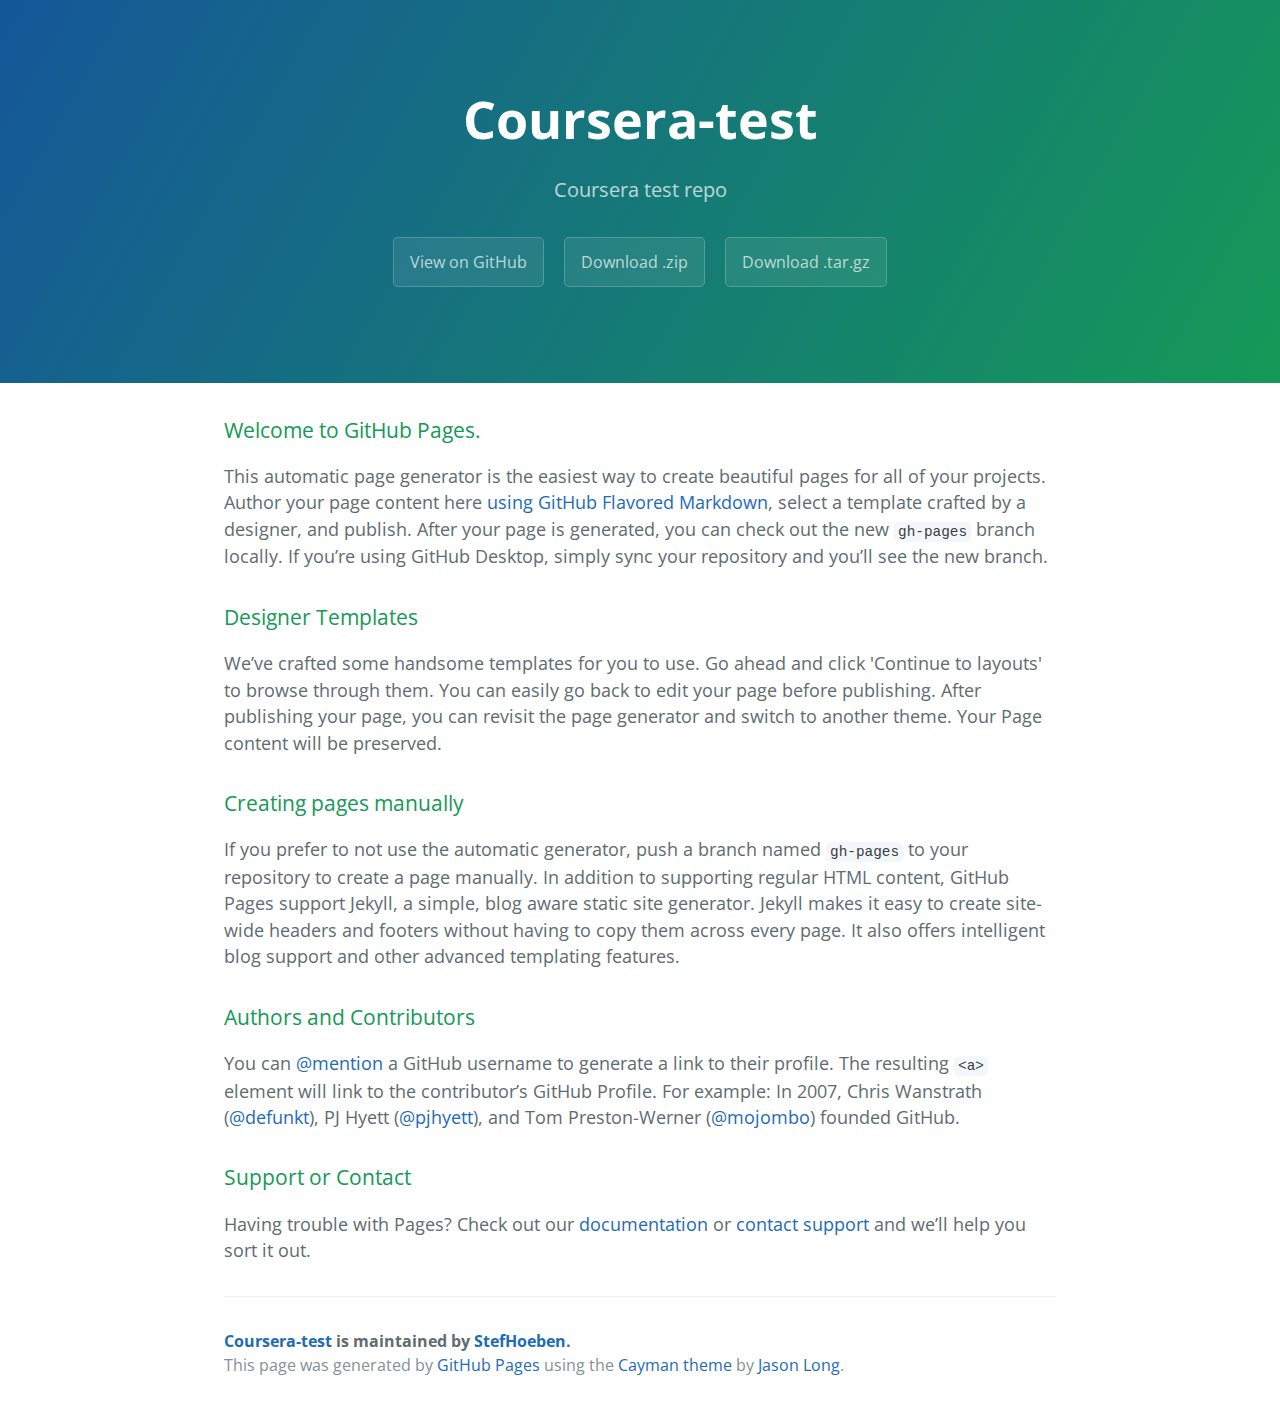
<file: index.html>
<!DOCTYPE html>
<html lang="en-us">
  <head>
    <meta charset="UTF-8">
    <title>Coursera-test by StefHoeben</title>
    <meta name="viewport" content="width=device-width, initial-scale=1">
    <link rel="stylesheet" type="text/css" href="stylesheets/normalize.css" media="screen">
    <link href='https://fonts.googleapis.com/css?family=Open+Sans:400,700' rel='stylesheet' type='text/css'>
    <link rel="stylesheet" type="text/css" href="stylesheets/stylesheet.css" media="screen">
    <link rel="stylesheet" type="text/css" href="stylesheets/github-light.css" media="screen">
  </head>
  <body>
    <section class="page-header">
      <h1 class="project-name">Coursera-test</h1>
      <h2 class="project-tagline">Coursera test repo</h2>
      <a href="https://github.com/StefHoeben/coursera-test" class="btn">View on GitHub</a>
      <a href="https://github.com/StefHoeben/coursera-test/zipball/master" class="btn">Download .zip</a>
      <a href="https://github.com/StefHoeben/coursera-test/tarball/master" class="btn">Download .tar.gz</a>
    </section>

    <section class="main-content">
      <h3>
<a id="welcome-to-github-pages" class="anchor" href="#welcome-to-github-pages" aria-hidden="true"><span aria-hidden="true" class="octicon octicon-link"></span></a>Welcome to GitHub Pages.</h3>

<p>This automatic page generator is the easiest way to create beautiful pages for all of your projects. Author your page content here <a href="https://guides.github.com/features/mastering-markdown/">using GitHub Flavored Markdown</a>, select a template crafted by a designer, and publish. After your page is generated, you can check out the new <code>gh-pages</code> branch locally. If you’re using GitHub Desktop, simply sync your repository and you’ll see the new branch.</p>

<h3>
<a id="designer-templates" class="anchor" href="#designer-templates" aria-hidden="true"><span aria-hidden="true" class="octicon octicon-link"></span></a>Designer Templates</h3>

<p>We’ve crafted some handsome templates for you to use. Go ahead and click 'Continue to layouts' to browse through them. You can easily go back to edit your page before publishing. After publishing your page, you can revisit the page generator and switch to another theme. Your Page content will be preserved.</p>

<h3>
<a id="creating-pages-manually" class="anchor" href="#creating-pages-manually" aria-hidden="true"><span aria-hidden="true" class="octicon octicon-link"></span></a>Creating pages manually</h3>

<p>If you prefer to not use the automatic generator, push a branch named <code>gh-pages</code> to your repository to create a page manually. In addition to supporting regular HTML content, GitHub Pages support Jekyll, a simple, blog aware static site generator. Jekyll makes it easy to create site-wide headers and footers without having to copy them across every page. It also offers intelligent blog support and other advanced templating features.</p>

<h3>
<a id="authors-and-contributors" class="anchor" href="#authors-and-contributors" aria-hidden="true"><span aria-hidden="true" class="octicon octicon-link"></span></a>Authors and Contributors</h3>

<p>You can <a href="https://help.github.com/articles/basic-writing-and-formatting-syntax/#mentioning-users-and-teams" class="user-mention">@mention</a> a GitHub username to generate a link to their profile. The resulting <code>&lt;a&gt;</code> element will link to the contributor’s GitHub Profile. For example: In 2007, Chris Wanstrath (<a href="https://github.com/defunkt" class="user-mention">@defunkt</a>), PJ Hyett (<a href="https://github.com/pjhyett" class="user-mention">@pjhyett</a>), and Tom Preston-Werner (<a href="https://github.com/mojombo" class="user-mention">@mojombo</a>) founded GitHub.</p>

<h3>
<a id="support-or-contact" class="anchor" href="#support-or-contact" aria-hidden="true"><span aria-hidden="true" class="octicon octicon-link"></span></a>Support or Contact</h3>

<p>Having trouble with Pages? Check out our <a href="https://help.github.com/pages">documentation</a> or <a href="https://github.com/contact">contact support</a> and we’ll help you sort it out.</p>

      <footer class="site-footer">
        <span class="site-footer-owner"><a href="https://github.com/StefHoeben/coursera-test">Coursera-test</a> is maintained by <a href="https://github.com/StefHoeben">StefHoeben</a>.</span>

        <span class="site-footer-credits">This page was generated by <a href="https://pages.github.com">GitHub Pages</a> using the <a href="https://github.com/jasonlong/cayman-theme">Cayman theme</a> by <a href="https://twitter.com/jasonlong">Jason Long</a>.</span>
      </footer>

    </section>

  
  </body>
</html>
</file>
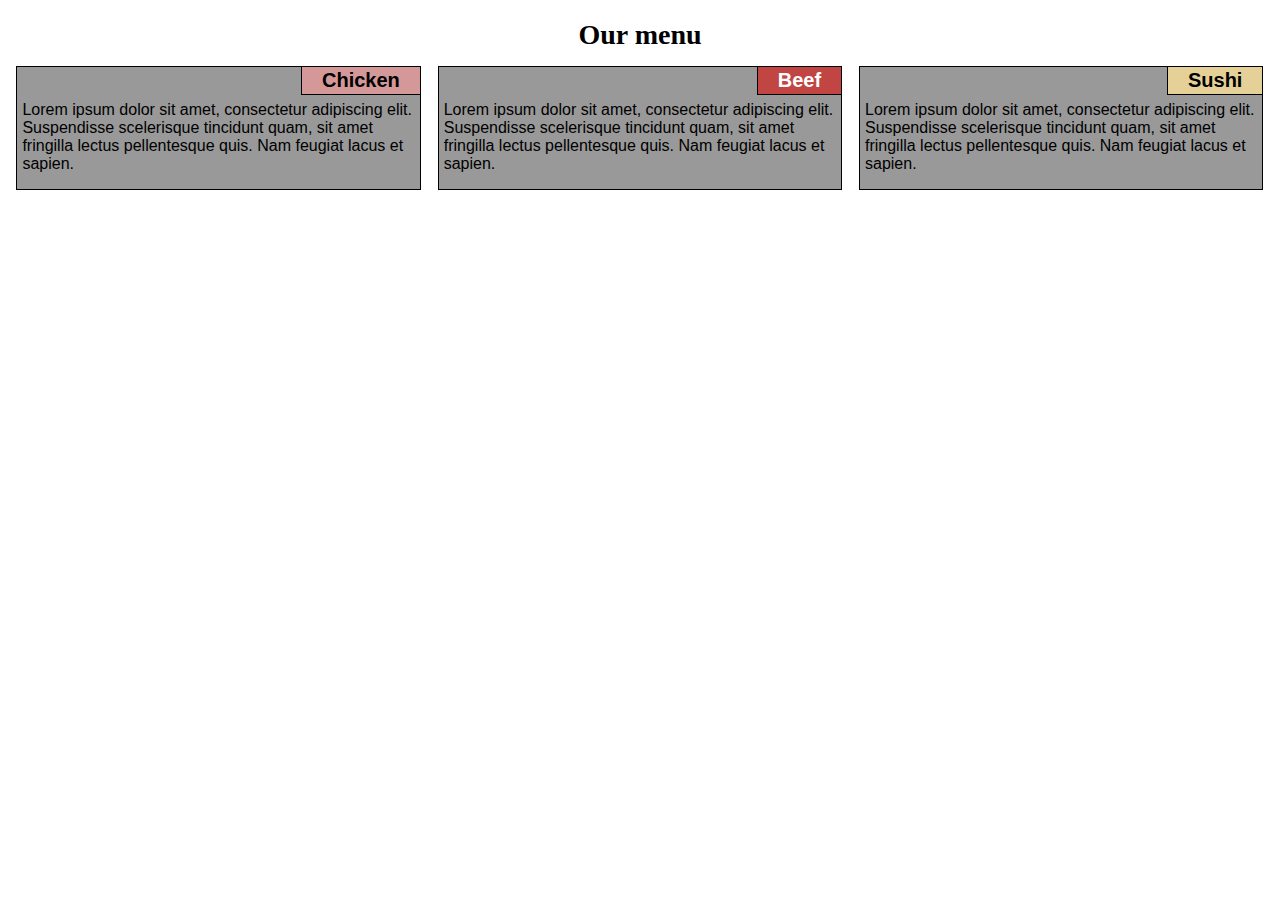
<file: mod2_solution/index.html>
<!DOCTYPE html>
<html>
<head>
<meta charset="utf-8">
<meta name="viewport" content="width=device-width, initial-scale=1">
<title>Module 2 coding assignment</title>
<link rel="stylesheet" type="text/css" href="css/our_menu.css">
</head>

<body>
<h1>Our menu</h1>

<div class="row">
  <div class="col-lg-4 col-md-6 col-sm-12">
    <section class="mar-lg mar-md mar-sm menu">
   	  <span class="menu_title menu_title1">Chicken</span> <br>
  	  <p class="menu_contents">Lorem ipsum dolor sit amet, consectetur adipiscing elit. Suspendisse scelerisque tincidunt quam, sit amet fringilla lectus pellentesque quis. Nam feugiat lacus et sapien.</p>
	 </section>
  </div>

  <div class="col-lg-4 col-md-6 col-sm-12">
    <section class="mar-lg mar-md mar-sm menu">
  	  <span class="menu_title menu_title2">Beef</span> <br>
  	  <p class="menu_contents">Lorem ipsum dolor sit amet, consectetur adipiscing elit. Suspendisse scelerisque tincidunt quam, sit amet fringilla lectus pellentesque quis. Nam feugiat lacus et sapien.</p>
	 </section>
  </div>

  <div class="col-lg-4 col-md-12 col-sm-12">
    <section class="mar-lg mar-md-full mar-sm menu">
  	  <span class="menu_title menu_title3">Sushi</span> <br>
  	  <p class="menu_contents">Lorem ipsum dolor sit amet, consectetur adipiscing elit. Suspendisse scelerisque tincidunt quam, sit amet fringilla lectus pellentesque quis. Nam feugiat lacus et sapien.</p>
	 </section>
  </div>
</div>

</body>
</html>
</file>
<file: stylesheets/stylesheet.css>
* {
  box-sizing: border-box; }

body {
  padding: 0;
  margin: 0;
  font-family: "Open Sans", "Helvetica Neue", Helvetica, Arial, sans-serif;
  font-size: 16px;
  line-height: 1.5;
  color: #606c71; }

a {
  color: #1e6bb8;
  text-decoration: none; }
  a:hover {
    text-decoration: underline; }

.btn {
  display: inline-block;
  margin-bottom: 1rem;
  color: rgba(255, 255, 255, 0.7);
  background-color: rgba(255, 255, 255, 0.08);
  border-color: rgba(255, 255, 255, 0.2);
  border-style: solid;
  border-width: 1px;
  border-radius: 0.3rem;
  transition: color 0.2s, background-color 0.2s, border-color 0.2s; }
  .btn + .btn {
    margin-left: 1rem; }

.btn:hover {
  color: rgba(255, 255, 255, 0.8);
  text-decoration: none;
  background-color: rgba(255, 255, 255, 0.2);
  border-color: rgba(255, 255, 255, 0.3); }

@media screen and (min-width: 64em) {
  .btn {
    padding: 0.75rem 1rem; } }

@media screen and (min-width: 42em) and (max-width: 64em) {
  .btn {
    padding: 0.6rem 0.9rem;
    font-size: 0.9rem; } }

@media screen and (max-width: 42em) {
  .btn {
    display: block;
    width: 100%;
    padding: 0.75rem;
    font-size: 0.9rem; }
    .btn + .btn {
      margin-top: 1rem;
      margin-left: 0; } }

.page-header {
  color: #fff;
  text-align: center;
  background-color: #159957;
  background-image: linear-gradient(120deg, #155799, #159957); }

@media screen and (min-width: 64em) {
  .page-header {
    padding: 5rem 6rem; } }

@media screen and (min-width: 42em) and (max-width: 64em) {
  .page-header {
    padding: 3rem 4rem; } }

@media screen and (max-width: 42em) {
  .page-header {
    padding: 2rem 1rem; } }

.project-name {
  margin-top: 0;
  margin-bottom: 0.1rem; }

@media screen and (min-width: 64em) {
  .project-name {
    font-size: 3.25rem; } }

@media screen and (min-width: 42em) and (max-width: 64em) {
  .project-name {
    font-size: 2.25rem; } }

@media screen and (max-width: 42em) {
  .project-name {
    font-size: 1.75rem; } }

.project-tagline {
  margin-bottom: 2rem;
  font-weight: normal;
  opacity: 0.7; }

@media screen and (min-width: 64em) {
  .project-tagline {
    font-size: 1.25rem; } }

@media screen and (min-width: 42em) and (max-width: 64em) {
  .project-tagline {
    font-size: 1.15rem; } }

@media screen and (max-width: 42em) {
  .project-tagline {
    font-size: 1rem; } }

.main-content :first-child {
  margin-top: 0; }
.main-content img {
  max-width: 100%; }
.main-content h1, .main-content h2, .main-content h3, .main-content h4, .main-content h5, .main-content h6 {
  margin-top: 2rem;
  margin-bottom: 1rem;
  font-weight: normal;
  color: #159957; }
.main-content p {
  margin-bottom: 1em; }
.main-content code {
  padding: 2px 4px;
  font-family: Consolas, "Liberation Mono", Menlo, Courier, monospace;
  font-size: 0.9rem;
  color: #383e41;
  background-color: #f3f6fa;
  border-radius: 0.3rem; }
.main-content pre {
  padding: 0.8rem;
  margin-top: 0;
  margin-bottom: 1rem;
  font: 1rem Consolas, "Liberation Mono", Menlo, Courier, monospace;
  color: #567482;
  word-wrap: normal;
  background-color: #f3f6fa;
  border: solid 1px #dce6f0;
  border-radius: 0.3rem; }
  .main-content pre > code {
    padding: 0;
    margin: 0;
    font-size: 0.9rem;
    color: #567482;
    word-break: normal;
    white-space: pre;
    background: transparent;
    border: 0; }
.main-content .highlight {
  margin-bottom: 1rem; }
  .main-content .highlight pre {
    margin-bottom: 0;
    word-break: normal; }
.main-content .highlight pre, .main-content pre {
  padding: 0.8rem;
  overflow: auto;
  font-size: 0.9rem;
  line-height: 1.45;
  border-radius: 0.3rem; }
.main-content pre code, .main-content pre tt {
  display: inline;
  max-width: initial;
  padding: 0;
  margin: 0;
  overflow: initial;
  line-height: inherit;
  word-wrap: normal;
  background-color: transparent;
  border: 0; }
  .main-content pre code:before, .main-content pre code:after, .main-content pre tt:before, .main-content pre tt:after {
    content: normal; }
.main-content ul, .main-content ol {
  margin-top: 0; }
.main-content blockquote {
  padding: 0 1rem;
  margin-left: 0;
  color: #819198;
  border-left: 0.3rem solid #dce6f0; }
  .main-content blockquote > :first-child {
    margin-top: 0; }
  .main-content blockquote > :last-child {
    margin-bottom: 0; }
.main-content table {
  display: block;
  width: 100%;
  overflow: auto;
  word-break: normal;
  word-break: keep-all; }
  .main-content table th {
    font-weight: bold; }
  .main-content table th, .main-content table td {
    padding: 0.5rem 1rem;
    border: 1px solid #e9ebec; }
.main-content dl {
  padding: 0; }
  .main-content dl dt {
    padding: 0;
    margin-top: 1rem;
    font-size: 1rem;
    font-weight: bold; }
  .main-content dl dd {
    padding: 0;
    margin-bottom: 1rem; }
.main-content hr {
  height: 2px;
  padding: 0;
  margin: 1rem 0;
  background-color: #eff0f1;
  border: 0; }

@media screen and (min-width: 64em) {
  .main-content {
    max-width: 64rem;
    padding: 2rem 6rem;
    margin: 0 auto;
    font-size: 1.1rem; } }

@media screen and (min-width: 42em) and (max-width: 64em) {
  .main-content {
    padding: 2rem 4rem;
    font-size: 1.1rem; } }

@media screen and (max-width: 42em) {
  .main-content {
    padding: 2rem 1rem;
    font-size: 1rem; } }

.site-footer {
  padding-top: 2rem;
  margin-top: 2rem;
  border-top: solid 1px #eff0f1; }

.site-footer-owner {
  display: block;
  font-weight: bold; }

.site-footer-credits {
  color: #819198; }

@media screen and (min-width: 64em) {
  .site-footer {
    font-size: 1rem; } }

@media screen and (min-width: 42em) and (max-width: 64em) {
  .site-footer {
    font-size: 1rem; } }

@media screen and (max-width: 42em) {
  .site-footer {
    font-size: 0.9rem; } }
</file>
<file: stylesheets/github-light.css>
/*
The MIT License (MIT)

Copyright (c) 2016 GitHub, Inc.

Permission is hereby granted, free of charge, to any person obtaining a copy
of this software and associated documentation files (the "Software"), to deal
in the Software without restriction, including without limitation the rights
to use, copy, modify, merge, publish, distribute, sublicense, and/or sell
copies of the Software, and to permit persons to whom the Software is
furnished to do so, subject to the following conditions:

The above copyright notice and this permission notice shall be included in all
copies or substantial portions of the Software.

THE SOFTWARE IS PROVIDED "AS IS", WITHOUT WARRANTY OF ANY KIND, EXPRESS OR
IMPLIED, INCLUDING BUT NOT LIMITED TO THE WARRANTIES OF MERCHANTABILITY,
FITNESS FOR A PARTICULAR PURPOSE AND NONINFRINGEMENT. IN NO EVENT SHALL THE
AUTHORS OR COPYRIGHT HOLDERS BE LIABLE FOR ANY CLAIM, DAMAGES OR OTHER
LIABILITY, WHETHER IN AN ACTION OF CONTRACT, TORT OR OTHERWISE, ARISING FROM,
OUT OF OR IN CONNECTION WITH THE SOFTWARE OR THE USE OR OTHER DEALINGS IN THE
SOFTWARE.

*/

.pl-c /* comment */ {
  color: #969896;
}

.pl-c1 /* constant, variable.other.constant, support, meta.property-name, support.constant, support.variable, meta.module-reference, markup.raw, meta.diff.header */,
.pl-s .pl-v /* string variable */ {
  color: #0086b3;
}

.pl-e /* entity */,
.pl-en /* entity.name */ {
  color: #795da3;
}

.pl-smi /* variable.parameter.function, storage.modifier.package, storage.modifier.import, storage.type.java, variable.other */,
.pl-s .pl-s1 /* string source */ {
  color: #333;
}

.pl-ent /* entity.name.tag */ {
  color: #63a35c;
}

.pl-k /* keyword, storage, storage.type */ {
  color: #a71d5d;
}

.pl-s /* string */,
.pl-pds /* punctuation.definition.string, string.regexp.character-class */,
.pl-s .pl-pse .pl-s1 /* string punctuation.section.embedded source */,
.pl-sr /* string.regexp */,
.pl-sr .pl-cce /* string.regexp constant.character.escape */,
.pl-sr .pl-sre /* string.regexp source.ruby.embedded */,
.pl-sr .pl-sra /* string.regexp string.regexp.arbitrary-repitition */ {
  color: #183691;
}

.pl-v /* variable */ {
  color: #ed6a43;
}

.pl-id /* invalid.deprecated */ {
  color: #b52a1d;
}

.pl-ii /* invalid.illegal */ {
  color: #f8f8f8;
  background-color: #b52a1d;
}

.pl-sr .pl-cce /* string.regexp constant.character.escape */ {
  font-weight: bold;
  color: #63a35c;
}

.pl-ml /* markup.list */ {
  color: #693a17;
}

.pl-mh /* markup.heading */,
.pl-mh .pl-en /* markup.heading entity.name */,
.pl-ms /* meta.separator */ {
  font-weight: bold;
  color: #1d3e81;
}

.pl-mq /* markup.quote */ {
  color: #008080;
}

.pl-mi /* markup.italic */ {
  font-style: italic;
  color: #333;
}

.pl-mb /* markup.bold */ {
  font-weight: bold;
  color: #333;
}

.pl-md /* markup.deleted, meta.diff.header.from-file */ {
  color: #bd2c00;
  background-color: #ffecec;
}

.pl-mi1 /* markup.inserted, meta.diff.header.to-file */ {
  color: #55a532;
  background-color: #eaffea;
}

.pl-mdr /* meta.diff.range */ {
  font-weight: bold;
  color: #795da3;
}

.pl-mo /* meta.output */ {
  color: #1d3e81;
}
</file>
<file: mod2_solution/css/our_menu.css>
/********** Base styles **********/

* {
  box-sizing: border-box;
}

h1 {
  font-size:1.75em;
  margin-bottom: 15px;
  text-align: center;
}

.menu {
  border: 1px solid black;
  margin-right: auto;
  margin-left: auto;
  margin-bottom: 15px;
  font-family: Helvetica;
  background-color: #999999;
}

.menu_title {
  font-weight: bold;
  padding:2px 20px 2px 20px;
  float:right;
  clear: left;
  font-size:1.25em;
  border-bottom: 1px solid black;
  border-left: 1px solid black;
}

.menu_title1 {
  background-color:#d59898;
}

.menu_title2 {
  background-color:#c14543;
  color:white;
}

.menu_title3 {
  background-color:#e5d198;
}

.menu_contents {
  padding: 0 5px 0 5px;
}


/* Simple Responsive Framework. */

.row {
  width: 100%;
}

/********** Desktop **********/
@media (min-width: 992px) {
  .col-lg-4 {
    width: 33.33%;
    float: left;
  }
  .mar-lg {
    width: 96%;
  }
}

/********** Tablet **********/
@media (min-width: 768px) and (max-width: 991px) {
  .col-md-6, .col-md-12 {
    float: left;
  }
  .col-md-6 {
    width: 50%;
  }
  .col-md-12 {
    width: 100%;
  }
  .mar-md {
    width: 96%;
  }
  .mar-md-full {
    /* mar-md is 96%, so 2% on each side. Because it's 50% of the full width,
       that makes 1% on each size for the full width */
    width: 98%;
  }
}

/********** Mobile **********/
@media (max-width: 767px) {
  .col-sm-12 {
    width: 100%;
    float: left;
  }
  .mar-sm {
    width: 96%;
  }
}
</file>
